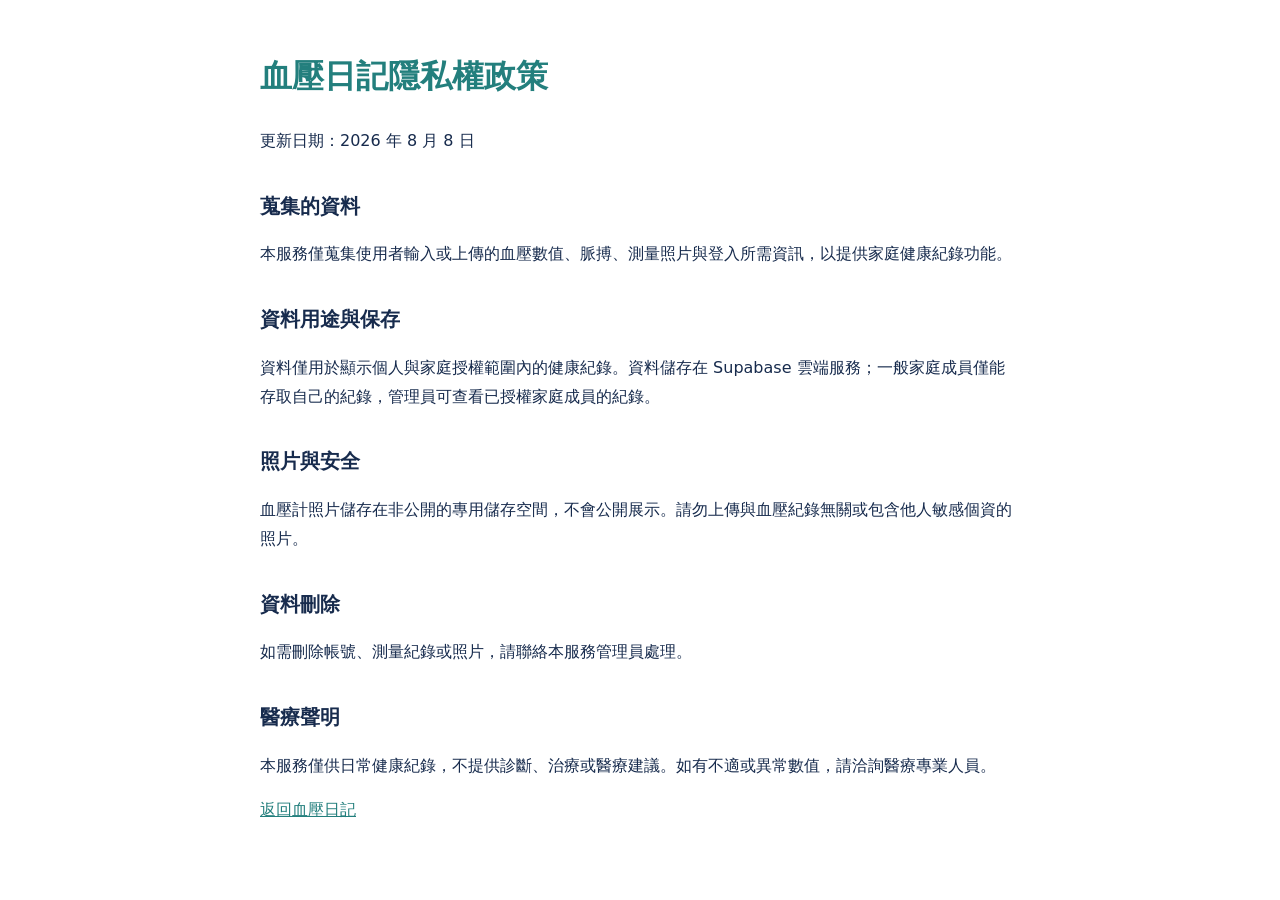
<file: privacy.html>
<!doctype html>
<html lang="zh-Hant"><head><meta charset="utf-8"><meta name="viewport" content="width=device-width,initial-scale=1"><title>隱私權政策｜血壓日記</title><style>body{max-width:760px;margin:48px auto;padding:0 22px;color:#172b4d;font:16px/1.8 system-ui,"Noto Sans TC",sans-serif}h1{color:#237f7d}h2{margin-top:32px;font-size:20px}a{color:#237f7d}</style></head><body><h1>血壓日記隱私權政策</h1><p>更新日期：2026 年 8 月 8 日</p><h2>蒐集的資料</h2><p>本服務僅蒐集使用者輸入或上傳的血壓數值、脈搏、測量照片與登入所需資訊，以提供家庭健康紀錄功能。</p><h2>資料用途與保存</h2><p>資料僅用於顯示個人與家庭授權範圍內的健康紀錄。資料儲存在 Supabase 雲端服務；一般家庭成員僅能存取自己的紀錄，管理員可查看已授權家庭成員的紀錄。</p><h2>照片與安全</h2><p>血壓計照片儲存在非公開的專用儲存空間，不會公開展示。請勿上傳與血壓紀錄無關或包含他人敏感個資的照片。</p><h2>資料刪除</h2><p>如需刪除帳號、測量紀錄或照片，請聯絡本服務管理員處理。</p><h2>醫療聲明</h2><p>本服務僅供日常健康紀錄，不提供診斷、治療或醫療建議。如有不適或異常數值，請洽詢醫療專業人員。</p><p><a href="./">返回血壓日記</a></p></body></html>
</file>
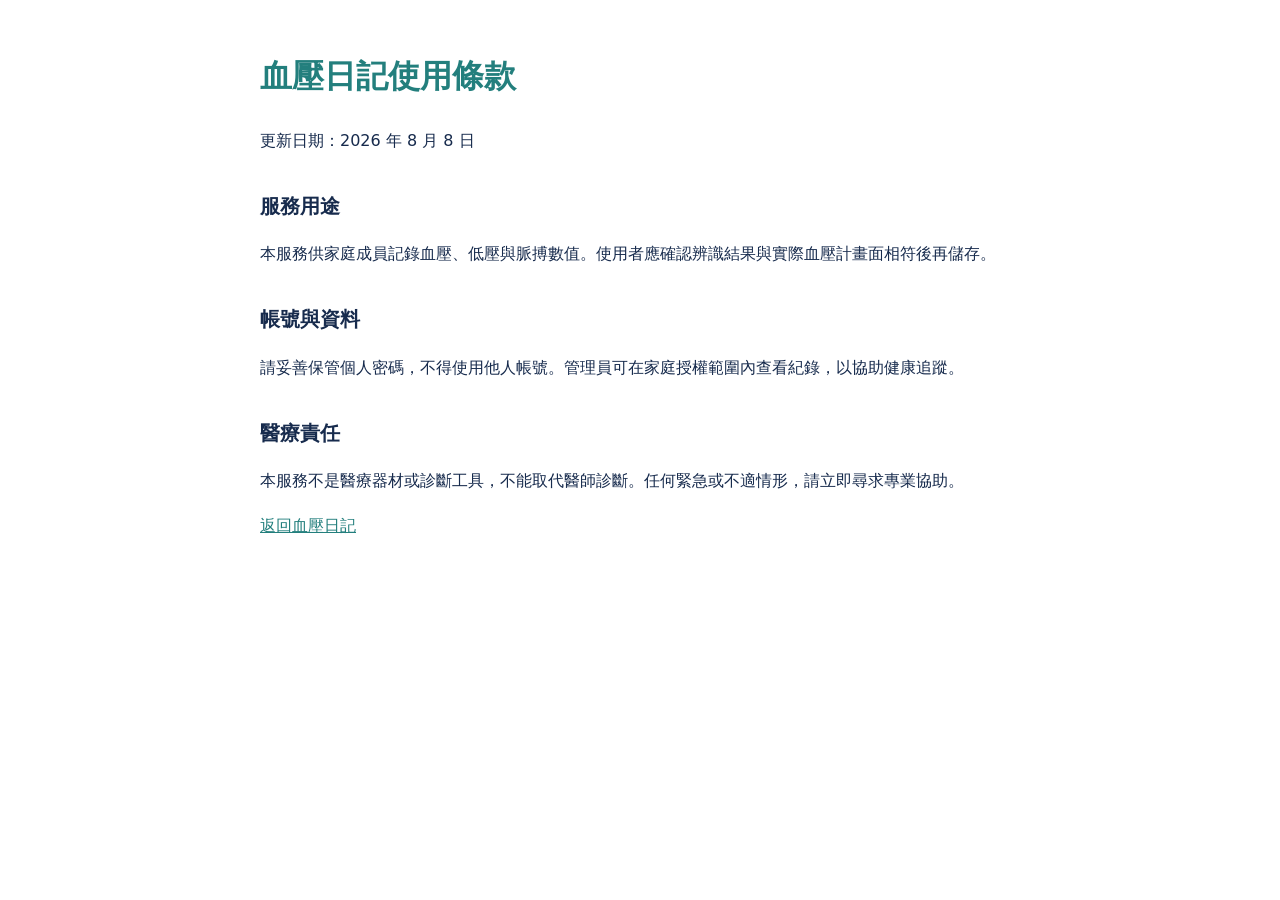
<file: terms.html>
<!doctype html>
<html lang="zh-Hant"><head><meta charset="utf-8"><meta name="viewport" content="width=device-width,initial-scale=1"><title>使用條款｜血壓日記</title><style>body{max-width:760px;margin:48px auto;padding:0 22px;color:#172b4d;font:16px/1.8 system-ui,"Noto Sans TC",sans-serif}h1{color:#237f7d}h2{margin-top:32px;font-size:20px}a{color:#237f7d}</style></head><body><h1>血壓日記使用條款</h1><p>更新日期：2026 年 8 月 8 日</p><h2>服務用途</h2><p>本服務供家庭成員記錄血壓、低壓與脈搏數值。使用者應確認辨識結果與實際血壓計畫面相符後再儲存。</p><h2>帳號與資料</h2><p>請妥善保管個人密碼，不得使用他人帳號。管理員可在家庭授權範圍內查看紀錄，以協助健康追蹤。</p><h2>醫療責任</h2><p>本服務不是醫療器材或診斷工具，不能取代醫師診斷。任何緊急或不適情形，請立即尋求專業協助。</p><p><a href="./">返回血壓日記</a></p></body></html>
</file>
